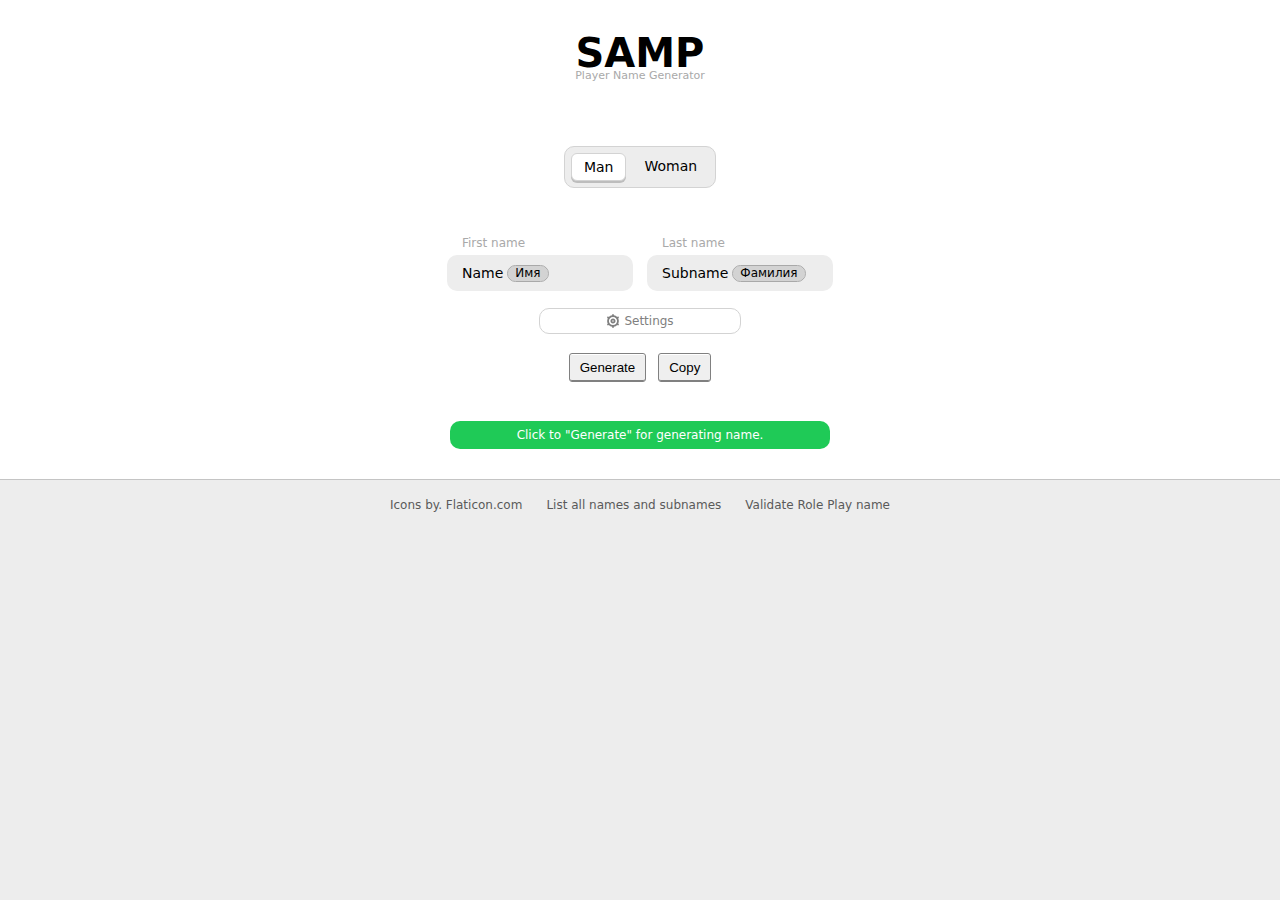
<file: index.html>
<!DOCTYPE html>
<html>
<head>
	<title>SAMP Player Name Generator</title>
	<meta charset="utf-8">
	<meta name="viewport" content="width=device-width, initial-scale=1">
	<link rel="stylesheet" type="text/css" href="style.css?v=6">
	<link rel="shortcut icon" href="icons/favicon.ico" type="image/ico">
</head>
<body>
	<center class="container-main">
		<div class="content">
			<center>
				<logo>
					<h5>SAMP</h5>
					<h6>Player Name Generator</h6>
				</logo>
			</center>

			<div class="container-tablayout">
				<ol>
					<li onclick="getNames('man')" id="man">Man</li>
					<li onclick="getNames('woman')" id="woman">Woman</li>
				</ol>
			</div>

			<div class="name-gen">
				<div class="c1">
					<h5 class="name-gen" placeholder="First name" value="Name" value-ru="Имя" id="name-gen-name">Name</h5>
					<h5 class="name-gen" placeholder="Last name" value="Subname" value-ru="Фамилия" id="name-gen-subname">Subname</h5>
				</div>
				<center>
				<div class="setting" onclick="openCloseSetting()" id="setting-cont">
					<h5><i><img src="icons/icon-settings-v2.svg"></i>Settings</h5>
					<div class="container" id="setting-container" style="display: none;">
						<label>
							<input type="checkbox" id="check-gen-name" checked>
							<h4>Generate first name</h4>
						</label>
						<label>
							<input type="checkbox" id="check-gen-subname" checked>
							<h4>Generate last name</h4>
						</label>
					</div>
				</div>
			</center>
				<div class="c2">
					<button onclick="generateName()">Generate</button>
					<button onclick="copyName()">Copy</button>
				</div>
			</div>

			<h3 class="message" id="message" style="display: none;"></h3>
		</div>
	</center>

	<header class="holder">
		<item>Icons by. <a href="https://www.flaticon.com" target="_blank">Flaticon.com</a></item>
		<item><a href="list.html">List all names and subnames</a></item>
		<item><a href="validate.html">Validate Role Play name</a></item>
	</header>

	<script type="text/javascript">
		var firstName = document.getElementById('name-gen-name');
		var lastName = document.getElementById('name-gen-subname');

		var jsonOBJNAMES = null;
		var jsonNAMESLENGTH = 0;
		var jsonOBJSUBNAMES = null;
		var jsonSUBNAMESLENGTH = 0;

		getNames('man'); // Load names

		function copyName() {
			// alert(firstName.textContent.trim() + "_" + lastName.textContent.trim());
			var genName = firstName.textContent.trim() + "_" + lastName.textContent.trim();
			copyStringToClipboard(genName);
			openMessage('Name "' + genName + '" copied to clipboard.');
		}

		function generateName() {
			if (document.getElementById('check-gen-name').checked == true) {
				var genNameINT = getRandomInt(0, jsonNAMESLENGTH);
				firstName.textContent = jsonOBJNAMES[genNameINT]['value'];
				firstName.setAttribute('value', jsonOBJNAMES[genNameINT]['value']);
				firstName.setAttribute('value-ru', jsonOBJNAMES[genNameINT]['value_ru']);
			}
			
			if (document.getElementById('check-gen-subname').checked == true) {
				var genSubnameINT = getRandomInt(0, jsonSUBNAMESLENGTH);
				lastName.textContent = jsonOBJSUBNAMES[genSubnameINT]['value'];
				lastName.setAttribute('value', jsonOBJSUBNAMES[genSubnameINT]['value']);
				lastName.setAttribute('value-ru', jsonOBJSUBNAMES[genSubnameINT]['value_ru']);
			}

			closeMessage();
		}

		function copyStringToClipboard(str) {
			// Create new element
			var el = document.createElement('textarea');
			// Set value (string to be copied)
			el.value = str;
			// Set non-editable to avoid focus and move outside of view
			el.setAttribute('readonly', '');
			el.style = {position: 'absolute', left: '-9999px'};
			document.body.appendChild(el);
			// Select text inside element
			el.select();
			// Copy text to clipboard
			document.execCommand('copy');
			// Remove temporary element
			document.body.removeChild(el);
		}
		function getRandomInt(min, max) {
		  min = Math.ceil(min);
		  max = Math.floor(max);
		  return Math.floor(Math.random() * (max - min)) + min; //Максимум не включается, минимум включается
		}
		function openMessage(str) {
			document.getElementById('message').style.display = 'block';
			document.getElementById('message').textContent = str;
			// Open message
		}
		function closeMessage() {
			document.getElementById('message').style.display = 'none';
			// Close message
		}

		function openCloseSetting() {
			if (document.getElementById('setting-container').style.display == 'none') {
				document.getElementById('setting-container').style.display = 'block';
				document.getElementById('setting-cont').style.background = '#ededed';
			} else {
				document.getElementById('setting-container').style.display = 'none';
				document.getElementById('setting-cont').style.background = '';
			}
		}

		function getNames(sex) {
				openMessage('Loading file JSON names...');
				var sex1 = '-' + sex;
				var sexID = sex;
				if (sex == '' || sex == null) {
					sex1 = '-' + 'man';
					sexID = 'man';
				}

				document.getElementById('man').classList.remove('active');
				document.getElementById('woman').classList.remove('active');
				document.getElementById(sexID).classList.add('active');

		    var request = new XMLHttpRequest();
		    request.open('GET', 'names' + sex1 + '.json', true);
		    request.send(null);
		    request.onreadystatechange = function () {
		        if (request.readyState === 4 && request.status === 200) {
		            var type = request.getResponseHeader('Content-Type');
		            if (type.indexOf("text") !== 1) {
		                // console.log(request.responseText);
		                jsonOBJNAMES = JSON.parse(request.responseText);
		                jsonNAMESLENGTH = Object.keys(jsonOBJNAMES).length;

		                getSubNames();
		            }
		        }
		    }
		}
		function getSubNames() {
				openMessage('Loading file JSON subnames...');
				var request = new XMLHttpRequest();
		    request.open('GET', 'names-sub.json', true);
		    request.send(null);
		    request.onreadystatechange = function () {
		        if (request.readyState === 4 && request.status === 200) {
		            var type = request.getResponseHeader('Content-Type');
		            if (type.indexOf("text") !== 1) {
		                // console.log(request.responseText);
		                jsonOBJSUBNAMES = JSON.parse(request.responseText);
		                jsonSUBNAMESLENGTH = Object.keys(jsonOBJSUBNAMES).length;

		                openMessage('Click to "Generate" for generating name.');
		            }
		        }
		    }
		}
	</script>
</body>
</html>
</file>
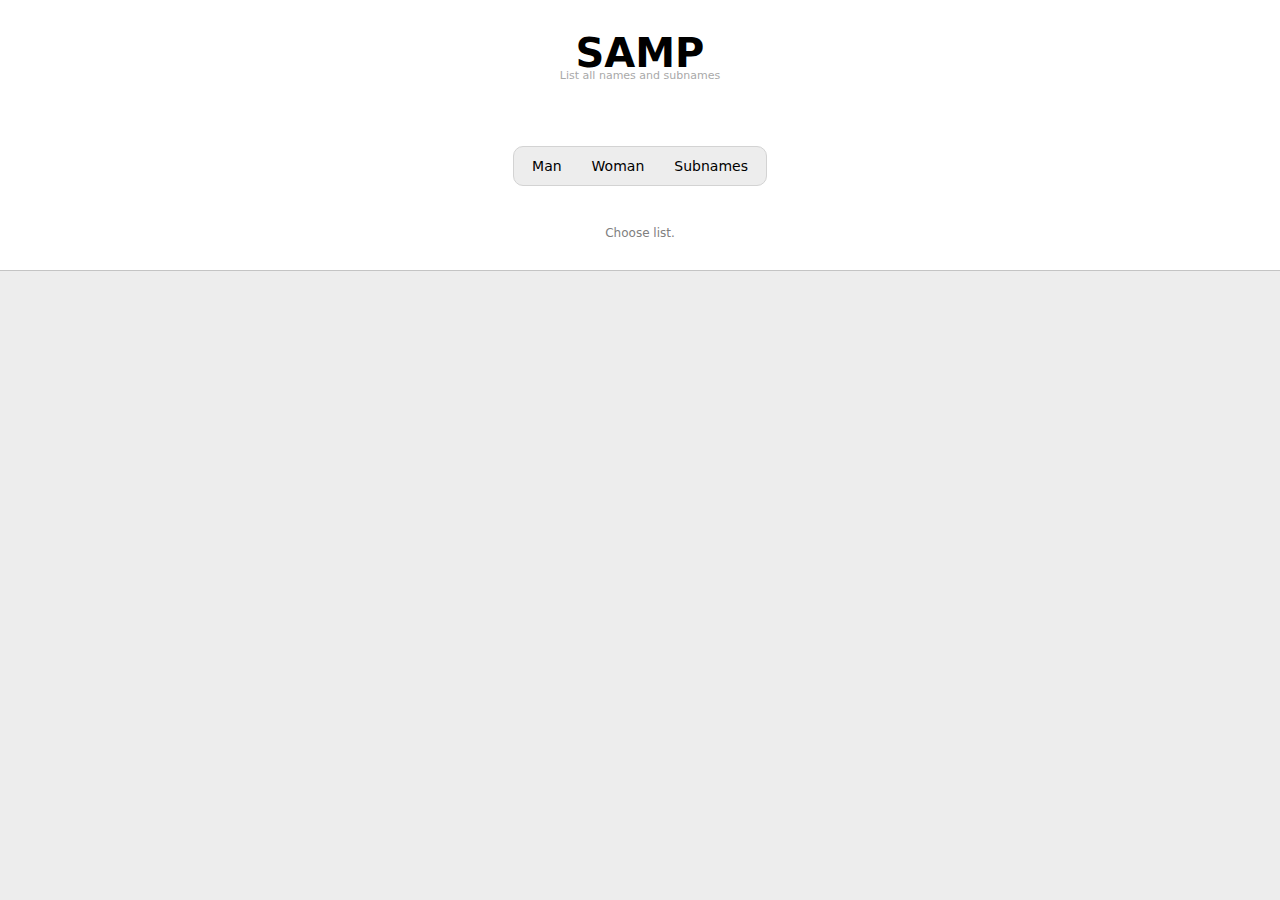
<file: list.html>
<!DOCTYPE html>
<html>
<head>
	<meta charset="utf-8">
	<meta name="viewport" content="width=device-width, initial-scale=1">
	<link rel="stylesheet" type="text/css" href="style.css?v=5">
	<link rel="shortcut icon" href="icons/favicon.ico" type="image/ico">
	<title>SAMP List all names and subnames</title>
</head>
<body>
	<center class="container-main">
		<div class="content">
			<center>
				<logo>
					<h5>SAMP</h5>
					<h6 id="names-title">List all names and subnames</h6>
				</logo>
			</center>

			<div class="container-tablayout">
				<ol>
					<li onclick="loadNames('man')" id="man">Man</li>
					<li onclick="loadNames('woman')" id="woman">Woman</li>
					<li onclick="loadNames('sub')" id="sub">Subnames</li>
				</ol>
			</div>

			<ul class="list-content" id="list-names">
				<h6>Choose list.</h6>
			</ul>
		</div>
	</center>

	<script type="text/javascript">
		var jsonOBJNAMES = null;
		var jsonNAMESLENGTH = 0;

		function loadNames(sex) {
			document.getElementById('man').classList.remove('active');
			document.getElementById('woman').classList.remove('active');
			document.getElementById('sub').classList.remove('active');
			document.getElementById(sex).classList.add('active');

			var request = new XMLHttpRequest();
		    request.open('GET', 'names-' + sex + '.json?v=2', true);
		    request.send(null);
		    request.onreadystatechange = function () {
		        if (request.readyState === 4 && request.status === 200) {
		            var type = request.getResponseHeader('Content-Type');
		            if (type.indexOf("text") !== 1) {
		                // console.log(request.responseText);
		                jsonOBJNAMES = JSON.parse(request.responseText);
		                jsonNAMESLENGTH = Object.keys(jsonOBJNAMES).length;

		                if (sex == 'man') {
		                	document.getElementById('names-title').textContent = 'Man names - ' + jsonNAMESLENGTH;
		                } if (sex == 'woman') {
		                	document.getElementById('names-title').textContent = 'Woman names - ' + jsonNAMESLENGTH;
		                } if (sex == 'sub') {
		                	document.getElementById('names-title').textContent = 'Subnames - ' + jsonNAMESLENGTH;
		                }
		                injectNames();
		            }
		        }
		    }
		}

		function injectNames() {
			document.getElementById('list-names').innerHTML = '';

			for (var i=0; i < jsonNAMESLENGTH; i++) {
			   // console.log(i + '. ' + jsonOBJNAMES[i]['value'] + '(' + jsonOBJNAMES[i]['value_ru'] + ')' + '(' + jsonOBJNAMES[i]['country'] + ')');

			   let translate = document.createElement('translate');
			   translate.textContent = jsonOBJNAMES[i]['value_ru'];

			   let li = document.createElement('li');
			   li.textContent = jsonOBJNAMES[i]['value'];
			   if (i+1 < jsonNAMESLENGTH) {
			   	li.className = 'divider';
			   }
			   li.append(translate);

			   document.getElementById('list-names').append(li);

			}
		}

		function copyStringToClipboard(str) {
			// Create new element
			var el = document.createElement('textarea');
			// Set value (string to be copied)
			el.value = str;
			// Set non-editable to avoid focus and move outside of view
			el.setAttribute('readonly', '');
			el.style = {position: 'absolute', left: '-9999px'};
			document.body.appendChild(el);
			// Select text inside element
			el.select();
			// Copy text to clipboard
			document.execCommand('copy');
			// Remove temporary element
			document.body.removeChild(el);
		}
	</script>
</body>
</html>
</file>
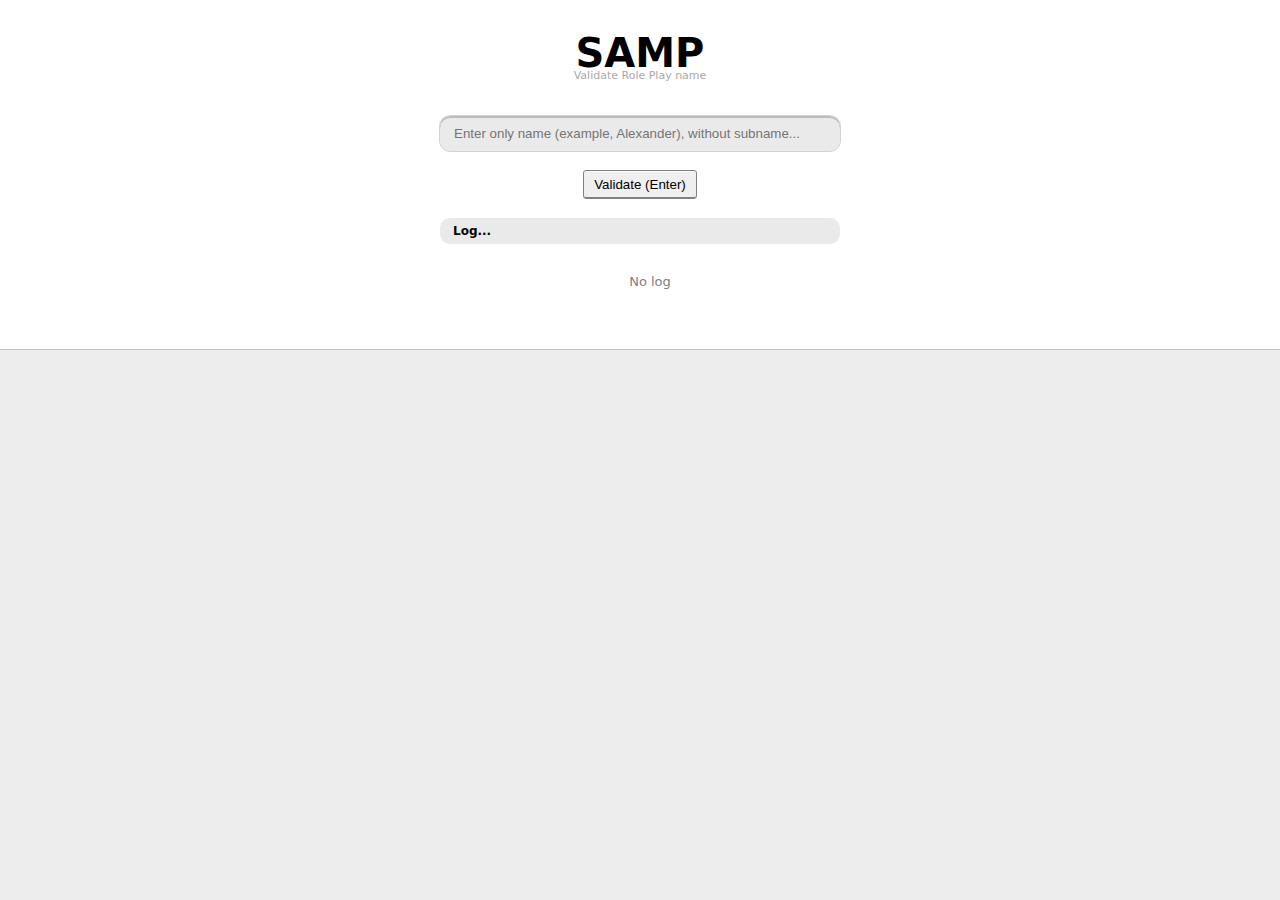
<file: validate.html>
<!DOCTYPE html>
<html>
<head>
	<meta charset="utf-8">
	<meta name="viewport" content="width=device-width, initial-scale=1">
	<link rel="stylesheet" type="text/css" href="style.css?v=7">
	<link rel="shortcut icon" href="icons/favicon.ico" type="image/ico">
	<title>SAMP Validate Role Play name</title>
</head>
<body>
	<center class="container-main">
		<div class="content">
			<center>
				<logo>
					<h5>SAMP</h5>
					<h6>Validate Role Play name</h6>
				</logo>
			</center>

			<input type="name" id="rp-name" placeholder="Enter only name (example, Alexander), without subname...">

			<center class="buttons-valid" id="clivk-valid">
				<button onclick="runValid()">Validate (Enter)</button>
			</center>

			

			<div class="log-container">
				<h5>Log...</h5>
				<ul class="log-data" id="log-data">
					<h6>No log</h6>
				</ul>
			</div>
		</div>
	</center>

	<script type="text/javascript">
		var word = document.getElementById('rp-name');

		word.addEventListener("keypress", function(event) {
		  if (event.key === "Enter") {
		    event.preventDefault();
		    runValid();
		  }
		});

		var jsonOBJMANNAMES = null;
		var jsonMANNAMESLENGTH = 0;

		var jsonOBJWOMANNAMES = null;
		var jsonWOMANNAMESLENGTH = 0;

		var jsonOBJNAMES = null;
		var jsonNAMESLENGTH = 0;

		var resultLog = 0;

		loadManNames();

		function loadManNames() {
			var request = new XMLHttpRequest();
		    request.open('GET', 'names-man.json', true);
		    request.send(null);
		    request.onreadystatechange = function () {
		        if (request.readyState === 4 && request.status === 200) {
		            var type = request.getResponseHeader('Content-Type');
		            if (type.indexOf("text") !== 1) {
		                // console.log(request.responseText);
		                jsonOBJMANNAMES = JSON.parse(request.responseText);
		                jsonMANNAMESLENGTH = Object.keys(jsonOBJMANNAMES).length;

		                loadWomanNames();
		            }
		        }
		    }
		}

		function loadWomanNames() {
			var request = new XMLHttpRequest();
		    request.open('GET', 'names-woman.json', true);
		    request.send(null);
		    request.onreadystatechange = function () {
		        if (request.readyState === 4 && request.status === 200) {
		            var type = request.getResponseHeader('Content-Type');
		            if (type.indexOf("text") !== 1) {
		                // console.log(request.responseText);
		                jsonOBJWOMANNAMES = JSON.parse(request.responseText);
		                jsonWOMANNAMESLENGTH = Object.keys(jsonOBJWOMANNAMES).length;

		                jsonNAMESLENGTH = jsonWOMANNAMESLENGTH + jsonMANNAMESLENGTH;
		                jsonOBJNAMES = jsonOBJMANNAMES.concat(jsonOBJWOMANNAMES);
		            }
		        }
		    }
		}

		function runValid() {
			if (word.value.length < 2) {
				alert('Enter a name of at least 2 characters.');
				return;
			}
			document.getElementById('log-data').innerHTML = '';
			for (var i=0; i < jsonNAMESLENGTH; i++) {
				if (jsonOBJNAMES[i]['value'] == word.value || jsonOBJNAMES[i]['value_ru'] == word.value) {
					let li = document.createElement('li');
			   		li.innerHTML = jsonOBJNAMES[i]['value'] + ' <value>' + jsonOBJNAMES[i]['value_ru'] + '</value>' + ' <value>Validated</value>';
			   		li.className = 'correct';

			   		document.getElementById('log-data').append(li);
			  		resultLog = resultLog + 1;
				} if (jsonOBJNAMES[i]['value'].includes(word.value)) {
					let li = document.createElement('li');
			   		li.innerHTML = jsonOBJNAMES[i]['value'].replace(word.value, '<line>' + word.value + '</line>') + ' (' + word.value + ')' + ' <value>' + jsonOBJNAMES[i]['value_ru'] + '</value>' + ' <value>Contained</value>';
			   		li.className = 'cont';

			   		document.getElementById('log-data').append(li);
			  		resultLog = resultLog + 1;
				}
			}

			if (resultLog == 0) {
				let h6 = document.createElement('h6');
				h6.innerHTML = 'No result <m>You may have made a mistake when entering or such a name does not exist or it is missing from our database.</m>';
				document.getElementById('log-data').append(h6);
			}

			resultLog = 0;
		}
	</script>
</body>
</html>
</file>
<file: style.css>
html, body {
	padding: 0;
	margin: 0;
	background: #ededed;
	overflow-x: hidden;
}

center.container-main {
	padding: 0;
	margin: 0;
	height: -webkit-fill-available;
	background: white;
	border-bottom: 1px solid #c4c4c4;
	/* box-shadow: 0 2px 30px rgba(0,0,0,.1); */
}
center.container-main div.content {
	padding: 30px;
	margin: 0;
	max-width: 400px;
	/* background: white; */
	text-align: left;
}
center.container-main div.content logo {
	padding: 0;
	margin: 0;
	pointer-events: none;
	user-select: none;
	display: flex;
	align-items: center;
	justify-content: center;
	position: relative;
}
center.container-main div.content logo h5 {
	padding: 0;
	margin: 0;
	font-weight: 700;
	font-family: system-ui;
	font-size: 40px;
}
center.container-main div.content logo h6 {
	padding: 0;
	margin: 0;
	font-weight: 400;
	font-family: system-ui;
	font-size: 11px;
	color: darkgray;
	position: absolute;
	bottom: -6px;
}

center.container-main div.name-gen {
	padding: 0;
	margin: 0;
	margin-top: 60px;
}
center.container-main div.name-gen div.c1 {
	padding: 0;
	margin: 0;
	display: flex;
	align-items: center;
	justify-content: center;
}
center.container-main div.name-gen div.c2 {
	padding: 0;
	margin: 0;
	margin-top: 20px;
	user-select: none;
	text-align: center;
}
center.container-main button {
	padding: 5px 10px;
	margin: 0 5px;
	border-radius: 2px;
	outline: 1px solid gray;
	border: none;
	border-top: 1px solid white;
	border-bottom: 1px solid gray;
	cursor: pointer;
}
center.container-main button:hover {
	border-bottom: 1px solid #5b5a5a;
	box-shadow: 0 2px 9px rgba(0,0,0,.3);
}
center.container-main button:active {
	border-top: 1px solid gray;
	border-bottom: 1px solid white;
	box-shadow: inset 0 1px 4px rgba(0,0,0,.3);
}
center.container-main div.name-gen h5.name-gen {
	padding: 10px 15px;
	margin: 7px;
	width: -webkit-fill-available;
	text-align: left;
	display: flex;
	align-items: center;
	justify-content: start;
	background: #ededed;
	border-radius: 10px;
	position: relative;
	font-weight: 500;
	font-family: system-ui;
	font-size: 14px;
}
center.container-main div.name-gen h5.name-gen::before {
	content: attr(placeholder);
	position: absolute;
	top: -19px;
	font-family: system-ui;
	font-size: 12px;
	color: darkgray;
}
center.container-main div.name-gen h5.name-gen::after {
	content: attr(value-ru);
	font-weight: 400;
	font-family: system-ui;
	font-size: 12px;
	background: lightgray;
	border-radius: 10px;
	margin-left: 5px;
	padding: 0 7px;
	padding-bottom: 1px;
	outline: 1px solid darkgray;
}

h3.message {
	padding: 7px 10px;
	margin: 0 10px;
	margin-top: 40px;
	background: #1fca57;
	border-radius: 10px;
	font-weight: 500;
	font-family: system-ui;
	font-size: 12px;
	color: white;
	text-align: center;
}

center.container-main div.container-tablayout {
	padding: 0;
	margin: 0;
	margin-top: 70px;
	display: flex;
	align-items: center;
	justify-content: center;
}
center.container-main div.container-tablayout ol {
	padding: 3px;
	margin: 0;
	list-style: none;
	display: -webkit-box;
	background: #ededed;
	border: 1px solid lightgray;
	border-radius: 10px;
	user-select: none;
}
center.container-main div.container-tablayout ol li {
	padding: 5px 12px;
	margin: 3px;
	cursor: pointer;
	font-size: 14px;
	font-family: system-ui;
	font-weight: 500;
	border-radius: 6px;
}
center.container-main div.container-tablayout ol li:hover {
	box-shadow: inset 0 2px 0px rgba(0,0,0,.2);
	background: lightgray;
}
center.container-main div.container-tablayout ol li.active {
	background: white;
	border: 1px solid lightgray;
	box-shadow: 0 2px 0px rgba(0,0,0,.2);
}

header.holder {
	padding: 15px;
	margin: 0;
	display: block;
	justify-content: center;
	align-items: center;
	text-align: center;
}
header.holder item {
	padding: 0;
	margin: 0 10px;
	font-weight: 500;
	font-size: 12px;
	font-family: system-ui;
	color: #5a5a5a;
}
header.holder item a {
	color: #5a5a5a;
	text-decoration: none;
}
header.holder item a:hover {
	color: black;
	text-decoration: underline;
}

center.container-main div.setting {
	padding: 0;
	margin: 0;
	width: 200px;
	margin-top: 10px;
	border: 1px solid lightgrey;
	border-radius: 10px;
	cursor: pointer;
	user-select: none;
	overflow: hidden;
	background: white;
	position: relative;
}
center.container-main div.setting:hover {
	background: #ededed;
}
center.container-main div.setting div.container {
	padding: 6px 0;
	margin: 0;
	border-top: 1px solid lightgray;
	background: white;
	cursor: default;
	position: relative;
}
center.container-main div.setting div.container::after {
	content: "";
	position: absolute;
	top: -5px;
	right: 15px;
	padding: 4px;
	background: white;
	border-top: 1px solid lightgray;
	border-left: 1px solid lightgray;
	transform: rotate(45deg);
}
center.container-main div.setting div.container label {
	padding: 6px 10px;
	margin: 0;
	display: flex;
	align-items: center;
	cursor: pointer;
}
center.container-main div.setting div.container label:hover {
	background: #ededed;
}
center.container-main div.setting div.container label h4 {
	padding: 0;
	margin: 0;
	margin-left: 6px;
	font-weight: 500;
	font-family: system-ui;
	font-size: 13px;
	color: gray;
}
center.container-main div.setting div.container label:hover h4 {
	color: black;
}
center.container-main div.setting h5 {
	padding: 5px 10px;
	margin: 0;
	font-weight: 500;
	font-family: system-ui;
	font-size: 12px;
	color: gray;
	display: flex;
	align-items: center;
	justify-content: center;
}
center.container-main div.setting h5 i {
	padding: 0;
	margin: 0;
	display: flex;
	margin-right: 4px;
}
center.container-main div.setting h5 i img {
	padding: 0;
	margin: 0;
	width: 14px;
	height: 14px;
	opacity: .5;
}
center.container-main div.setting:hover h5 {
	color: black;
}
center.container-main div.setting:hover h5 i img {
	opacity: 1;
}

center.container-main h1.title-big {
	padding: 10px 16px;
	/* padding-left: 0px; */
	margin: 0;
	/* width: fit-content; */
	font-weight: 600;
	font-family: system-ui;
	font-size: 17px;
	/* background: linear-gradient(270deg, #e7e7e7, transparent); */
	background: #ededed;
	display: flex;
	align-items: center;
	justify-content: center;
	text-transform: uppercase;
	border-radius: 100px;
	/* border-top-right-radius: 100px; */
	/* border-bottom-right-radius: 100px; */
}

center.container-main ul.list-content {
	padding: 0;
	margin: 0;
	list-style: none;
	margin-top: 40px;
}
center.container-main ul.list-content li {
	padding: 10px 0px;
	margin: 0;
	width: -webkit-fill-available;
	position: relative;
	display: flex;
	align-items: center;
	font-weight: 400;
	font-family: system-ui;
	font-size: 14px;
}
center.container-main ul.list-content li.divider {
	border-bottom: 1px solid lightgray;
}
center.container-main ul.list-content li translate {
	padding: 10px 15px;
	margin: 0;
	position: absolute;
	right: 0;
	background: #ecebeb;
	width: 120px;
	border-left: 1px solid lightgray;
}
center.container-main ul.list-content h6 {
	padding: 0;
	margin: 0;
	width: -webkit-fill-available;
	text-align: center;
	font-size: 12px;
	font-family: system-ui;
	font-weight: 400;
	color: gray;
}

center.container-main div.content input[type="name"] {
	padding: 10px 14px;
	margin: 0;
	width: -webkit-fill-available;
	margin-top: 40px;
	background: #ebeaea;
	outline: 1px solid lightgray;
	border: none;
	box-shadow: inset 0 2px 0 rgba(0,0,0,.2);
	border-radius: 10px;
}
center.container-main div.content center.buttons-valid {
	padding: 0;
	margin: 0;
	margin-top: 20px;
}

center.container-main div.content div.log-container {
	padding: 0;
	margin: 0;
	margin-top: 20px;
}
center.container-main div.content div.log-container h5 {
	padding: 6px 13px;
	margin: 0;
	font-family: system-ui;
	font-weight: 700;
	font-size: 12px;
	background: #ebeaea;
	border-radius: 10px;
}
center.container-main div.content div.log-container ul {
	padding: 10px 0;
	padding-left: 20px;
	margin: 0;
	list-style: decimal;
}
center.container-main div.content div.log-container ul h6 {
	padding: 20px;
	margin: 0;
	text-align: center;
	font-weight: 400;
	font-size: 13px;
	font-family: system-ui;
	color: gray;
}
center.container-main div.content div.log-container ul h6 m {
	display: block;
	font-size: 12px;
	color: darkgray;
}
center.container-main div.content div.log-container ul li {
	padding: 5px 0;
	margin: 0;
	font-size: 14px;
	font-family: system-ui;
	font-weight: 400;
	color: gray;
}
center.container-main div.content div.log-container ul li line {
	text-decoration: underline;
}
center.container-main div.content div.log-container ul li.correct {
	color: #27bb27;
}
center.container-main div.content div.log-container ul li.cont {
	color: #d69a0f;
}
center.container-main div.content div.log-container ul li value {
	background: #ebeaea;
	outline: 1px solid lightgray;
	border-radius: 2px;
	border-top: 1px solid white;
	border-bottom: 1px solid lightgray;
	padding: 0 5px;
	font-weight: 500;
	font-family: system-ui;
	font-size: 10px;
	color: #5e5e5e;
	text-transform: uppercase;
	pointer-events: none;
	user-select: none;
}
</file>
